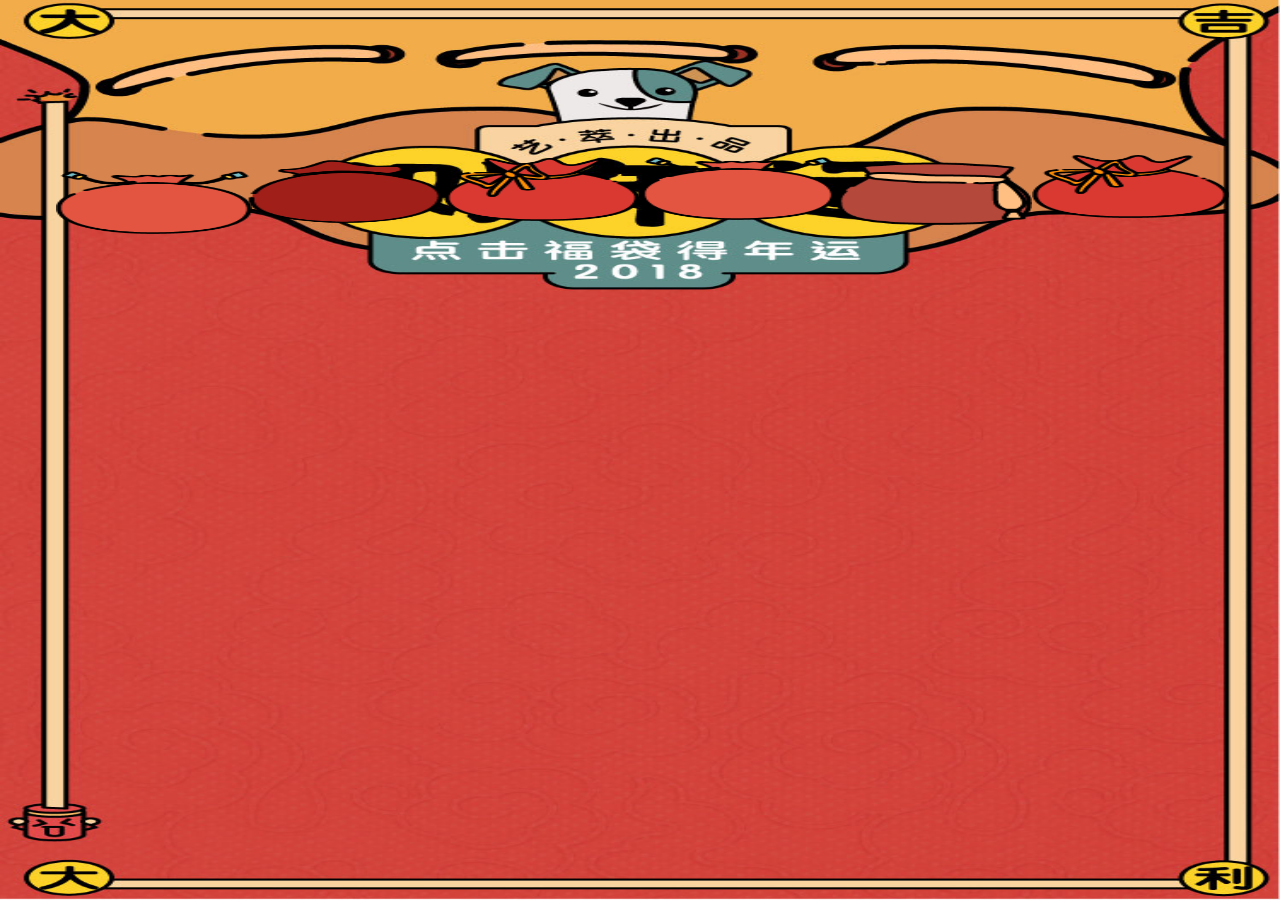
<file: luck.html>
<!DOCTYPE html>
<html lang="en">

<head>
    <meta charset="UTF-8">
    <meta name="viewport" content="width=device-width, initial-scale=1.0">
    <meta http-equiv="X-UA-Compatible" content="ie=edge">
    <title>首页</title>
    <link rel="stylesheet" type="text/css" href="css/base.css" />
    <link rel="stylesheet" type="text/css" href="css/luck.css" />
    <style>
    </style>
</head>

<body>
    <div class="content">
        <img src="images/index.jpg" alt="">
        <div class="black"></div>
        <div class="showtime">
            <div class="blessing1 blessing">
                <img src="images/fu1.png" alt="">
            </div>
            <div class="blessing2 blessing">
                <img src="images/fu2.png" alt="">
            </div>
            <div class="blessing4 blessing">
                <img src="images/fu3.png" alt="">
            </div>
            <div class="blessing3 blessing">
                <img src="images/fu4.png" alt="">
            </div>
            <div class="blessing5 blessing">
                <img src="images/fu5.png" alt="">
            </div>
            <div class="blessing6 blessing">
                <img src="images/fu6.png" alt="">
            </div>
            <div class="blessing8">
                <img src="images/fu8.png" alt="">
            </div>
        </div>
    </div>
    <script src="js/jquery-1.12.4.js"></script>
    <script src="js/lib.js"></script>
    <script src="js/common.js"></script>
    <script src="js/luck.js"></script>
    <script src="js/count.js"></script>
</body>

</html>
</file>
<file: css/base.css>
*{
    padding: 0;
    margin: 0;
}
html,body{
    width:100%;
    height:100%;
}
.content{
    width:100%;
    height:100%;
    text-align:center;
    overflow: hidden;
}
</file>
<file: css/luck.css>
.content{
    position: relative;
    display: flex;
    justify-content: center;
}
.content img{
    height:100%;
    width:100%;
    z-index:-1;
}
.black{
    position: absolute;
    top:0;
    height: 100%;
    width: 100%;
    background-color: #000;
    opacity:.8;
    display: none;
}
.showtime {
    position: absolute;
    top:150px;
    height: 100%;
    width: 92%;
    overflow: hidden;
}
.blessing {
    position: absolute;
    flex-direction: row;
    height: 70px;
    width:16.66%;
}
.blessing img {
    height: 90%;
    width:100%;
    vertical-align: middle;
}
.blessing1 {
    left:5px;
}
.blessing2 {
    left:16.66%;
}

.blessing3 {
    left: 33.33%;
}

.blessing4 {
    left:50%;
}

.blessing5 {
    left:66.66%;
}

.blessing6 {
    left: 83.33%;
}

.blessing8 {
    position: absolute;
    left: 10%;
    top:30%;
    display:none;
    text-align: center;
}

.blessing8 img {
    height: 100%;
    width: 100%;
}

.open{
    animation:open 1s;
}

@keyframes open {
    from {
        height:0%;
        width:0%;
        top:30%;
        left:50%;
        opacity:0.7;
    }
    to {
        height:60%;
        width:80%;
        top:0%;
        left:10%;
        opacity:1;
    }
}
</file>
